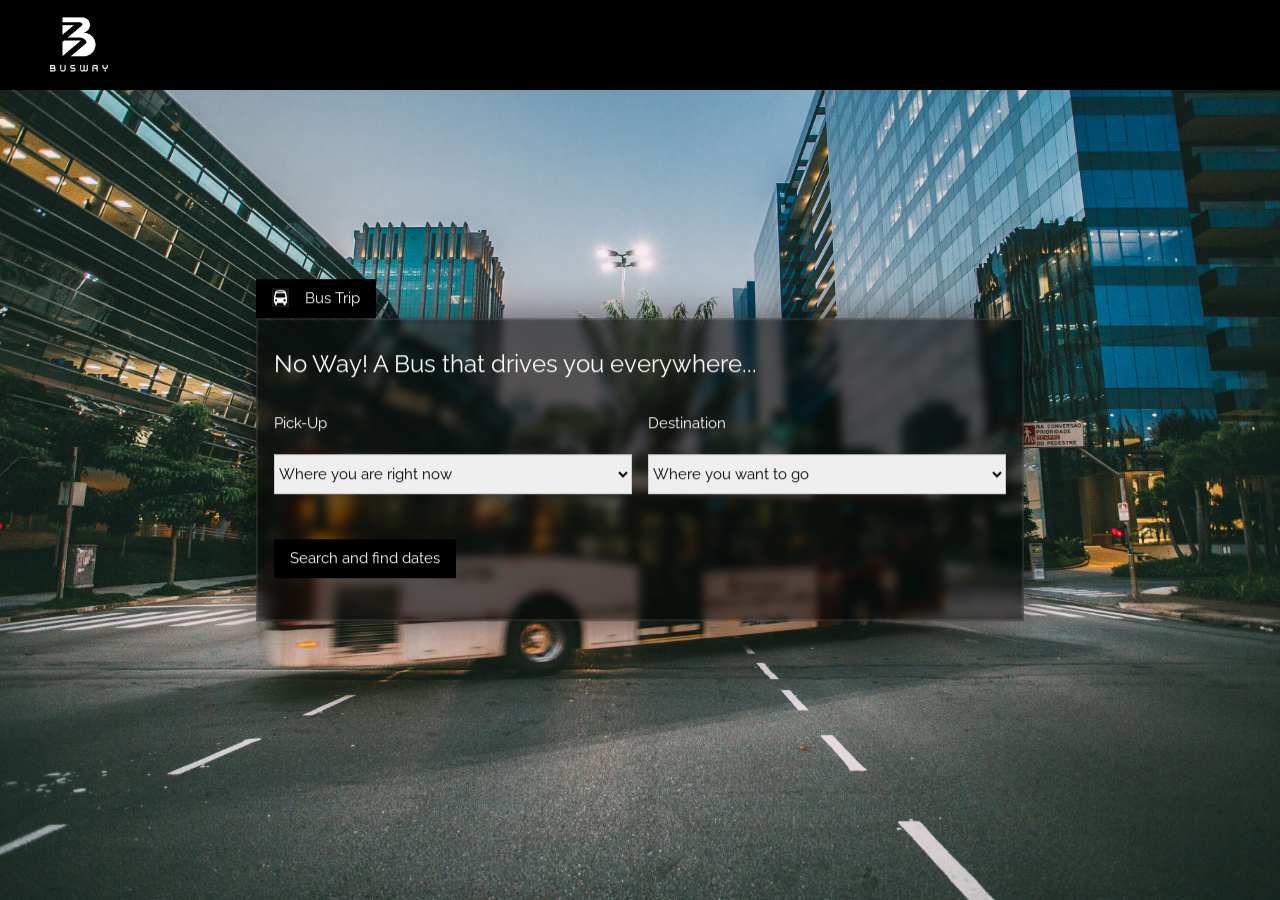
<file: HW1/frontend/html/index.html>
<!DOCTYPE html>
<html>

<head>
  <title>BusWay</title>
  <link rel="icon" href="../images/icon2.png" type="image/png">
  <meta charset="UTF-8" />
  <meta name="viewport" content="width=device-width, initial-scale=1" />
  <link rel="stylesheet" href="https://www.w3schools.com/w3css/4/w3.css" />
  <link rel="stylesheet" href="https://fonts.googleapis.com/css?family=Raleway" />
  <link rel="stylesheet" href="https://cdnjs.cloudflare.com/ajax/libs/font-awesome/4.7.0/css/font-awesome.min.css" />
  <link rel="stylesheet" href="../css/global.css" /> 
</head>

<body class="w3-light-grey">
  <!-- Navigation Bar -->
  <div class="w3-bar w3-black w3-xlarge" style="height: 90px; z-index: 9999; position: relative;">
    <a href="index.html" class="w3-bar-item" style="margin-left: 2vw;">
        <img src="../images/logo2.png" style="width: 73px"/>
    </a>
  </div>

  <!-- Header -->
  <header class="w3-display-container w3-content" style="margin-top: -90px; min-width: 100vw; overflow: hidden;">
    <img class="w3-image" src="../images/bus.jpg" alt="Bus" style="width: 100%; height: 100vh; object-fit: cover;">
    <div class="w3-display-middle" style="width: 60%;">
      <div class="w3-bar" style="z-index: 9990; position: relative;">
        <button class="w3-bar-item w3-black blurred">
          <i class="fa fa-bus w3-margin-right blurred" ></i>Bus Trip
        </button>
      </div>

      <!-- Tabs -->
      <div id="Flight" class="w3-container w3-text-white blurred w3-padding-16">
        <h3> No Way! A Bus that drives you everywhere...</h3>
        <div class="w3-row-padding" style="margin: 0 -16px">
            <div class="w3-half" style="margin-top: 20px;">
                <label>Pick-Up</label>
                <select id="pickup" class="w3-select w3-border" style="margin: 20px 0;">
                    <option value="" disabled selected>Where you are right now</option>
                </select>
            </div>
            <div class="w3-half" style="margin-top: 20px;">
                <label>Destination</label>
                <select id="destination" class="w3-select w3-border" style="margin: 20px 0;">
                    <option value="" disabled selected>Where you want to go</option>
                </select>
            </div>
        </div>
        <p>
            <span id="alertMessage" style="color: white; display: none;"> Please select both Pick-Up and Destination</span>
            <button onclick="redirectToTrips()" class="w3-button w3-black w3-hover-black" style="margin: 10px 0;">
                Search and find dates
            </button>
        </p>
    </div>
    

    </div>
  </header>
  
  <script src="../js/index.js"> </script>
</body>

</html>
</file>
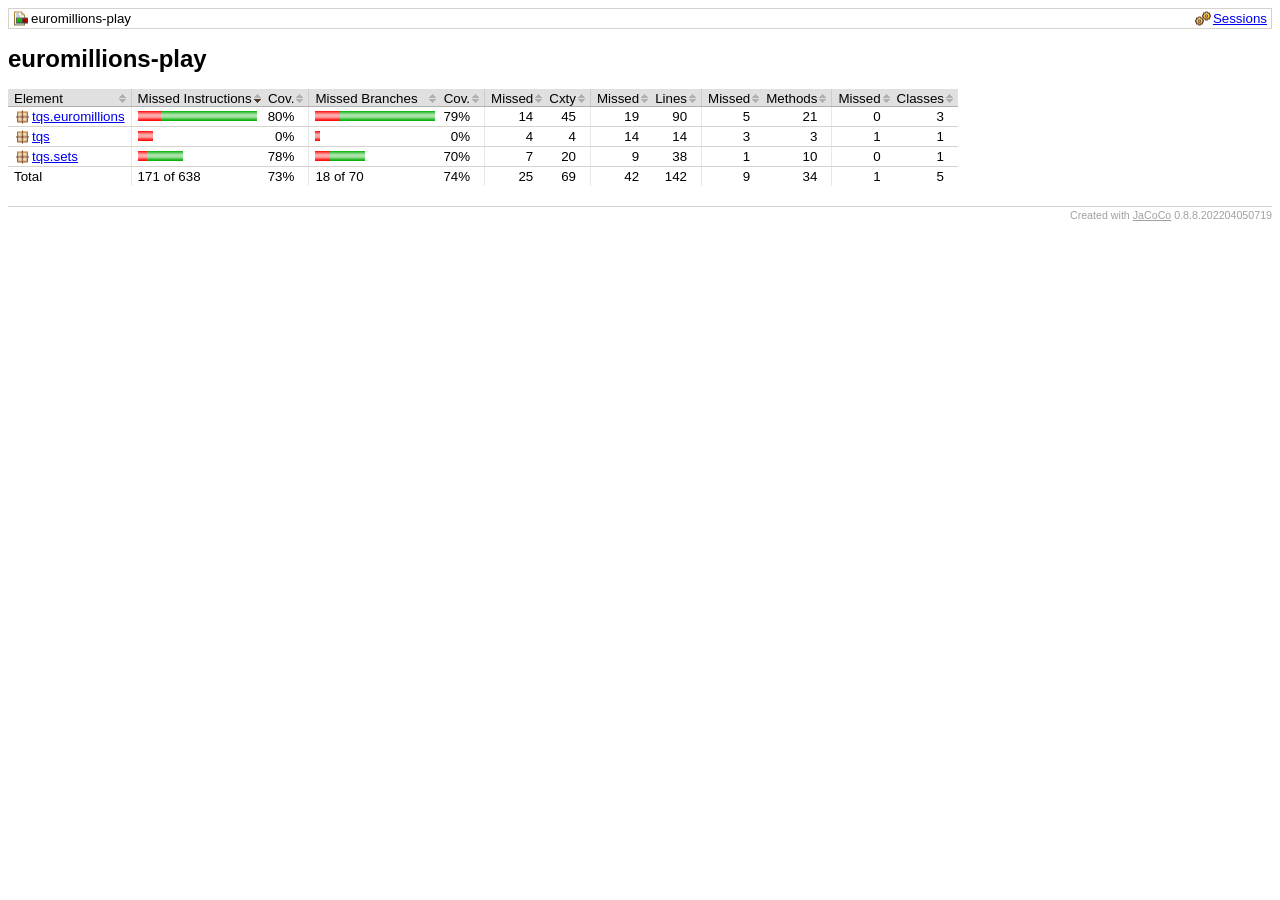
<file: lab1/lab1_2/target/site/jacoco/index.html>
<?xml version="1.0" encoding="UTF-8"?><!DOCTYPE html PUBLIC "-//W3C//DTD XHTML 1.0 Strict//EN" "http://www.w3.org/TR/xhtml1/DTD/xhtml1-strict.dtd"><html xmlns="http://www.w3.org/1999/xhtml" lang="en"><head><meta http-equiv="Content-Type" content="text/html;charset=UTF-8"/><link rel="stylesheet" href="jacoco-resources/report.css" type="text/css"/><link rel="shortcut icon" href="jacoco-resources/report.gif" type="image/gif"/><title>euromillions-play</title><script type="text/javascript" src="jacoco-resources/sort.js"></script></head><body onload="initialSort(['breadcrumb', 'coveragetable'])"><div class="breadcrumb" id="breadcrumb"><span class="info"><a href="jacoco-sessions.html" class="el_session">Sessions</a></span><span class="el_report">euromillions-play</span></div><h1>euromillions-play</h1><table class="coverage" cellspacing="0" id="coveragetable"><thead><tr><td class="sortable" id="a" onclick="toggleSort(this)">Element</td><td class="down sortable bar" id="b" onclick="toggleSort(this)">Missed Instructions</td><td class="sortable ctr2" id="c" onclick="toggleSort(this)">Cov.</td><td class="sortable bar" id="d" onclick="toggleSort(this)">Missed Branches</td><td class="sortable ctr2" id="e" onclick="toggleSort(this)">Cov.</td><td class="sortable ctr1" id="f" onclick="toggleSort(this)">Missed</td><td class="sortable ctr2" id="g" onclick="toggleSort(this)">Cxty</td><td class="sortable ctr1" id="h" onclick="toggleSort(this)">Missed</td><td class="sortable ctr2" id="i" onclick="toggleSort(this)">Lines</td><td class="sortable ctr1" id="j" onclick="toggleSort(this)">Missed</td><td class="sortable ctr2" id="k" onclick="toggleSort(this)">Methods</td><td class="sortable ctr1" id="l" onclick="toggleSort(this)">Missed</td><td class="sortable ctr2" id="m" onclick="toggleSort(this)">Classes</td></tr></thead><tfoot><tr><td>Total</td><td class="bar">171 of 638</td><td class="ctr2">73%</td><td class="bar">18 of 70</td><td class="ctr2">74%</td><td class="ctr1">25</td><td class="ctr2">69</td><td class="ctr1">42</td><td class="ctr2">142</td><td class="ctr1">9</td><td class="ctr2">34</td><td class="ctr1">1</td><td class="ctr2">5</td></tr></tfoot><tbody><tr><td id="a1"><a href="tqs.euromillions/index.html" class="el_package">tqs.euromillions</a></td><td class="bar" id="b0"><img src="jacoco-resources/redbar.gif" width="23" height="10" title="82" alt="82"/><img src="jacoco-resources/greenbar.gif" width="96" height="10" title="340" alt="340"/></td><td class="ctr2" id="c0">80%</td><td class="bar" id="d0"><img src="jacoco-resources/redbar.gif" width="25" height="10" title="10" alt="10"/><img src="jacoco-resources/greenbar.gif" width="95" height="10" title="38" alt="38"/></td><td class="ctr2" id="e0">79%</td><td class="ctr1" id="f0">14</td><td class="ctr2" id="g0">45</td><td class="ctr1" id="h0">19</td><td class="ctr2" id="i0">90</td><td class="ctr1" id="j0">5</td><td class="ctr2" id="k0">21</td><td class="ctr1" id="l1">0</td><td class="ctr2" id="m0">3</td></tr><tr><td id="a0"><a href="tqs/index.html" class="el_package">tqs</a></td><td class="bar" id="b1"><img src="jacoco-resources/redbar.gif" width="15" height="10" title="55" alt="55"/></td><td class="ctr2" id="c2">0%</td><td class="bar" id="d2"><img src="jacoco-resources/redbar.gif" width="5" height="10" title="2" alt="2"/></td><td class="ctr2" id="e2">0%</td><td class="ctr1" id="f2">4</td><td class="ctr2" id="g2">4</td><td class="ctr1" id="h1">14</td><td class="ctr2" id="i2">14</td><td class="ctr1" id="j1">3</td><td class="ctr2" id="k2">3</td><td class="ctr1" id="l0">1</td><td class="ctr2" id="m1">1</td></tr><tr><td id="a2"><a href="tqs.sets/index.html" class="el_package">tqs.sets</a></td><td class="bar" id="b2"><img src="jacoco-resources/redbar.gif" width="9" height="10" title="34" alt="34"/><img src="jacoco-resources/greenbar.gif" width="36" height="10" title="127" alt="127"/></td><td class="ctr2" id="c1">78%</td><td class="bar" id="d1"><img src="jacoco-resources/redbar.gif" width="15" height="10" title="6" alt="6"/><img src="jacoco-resources/greenbar.gif" width="35" height="10" title="14" alt="14"/></td><td class="ctr2" id="e1">70%</td><td class="ctr1" id="f1">7</td><td class="ctr2" id="g1">20</td><td class="ctr1" id="h2">9</td><td class="ctr2" id="i1">38</td><td class="ctr1" id="j2">1</td><td class="ctr2" id="k1">10</td><td class="ctr1" id="l2">0</td><td class="ctr2" id="m2">1</td></tr></tbody></table><div class="footer"><span class="right">Created with <a href="http://www.jacoco.org/jacoco">JaCoCo</a> 0.8.8.202204050719</span></div></body></html>
</file>
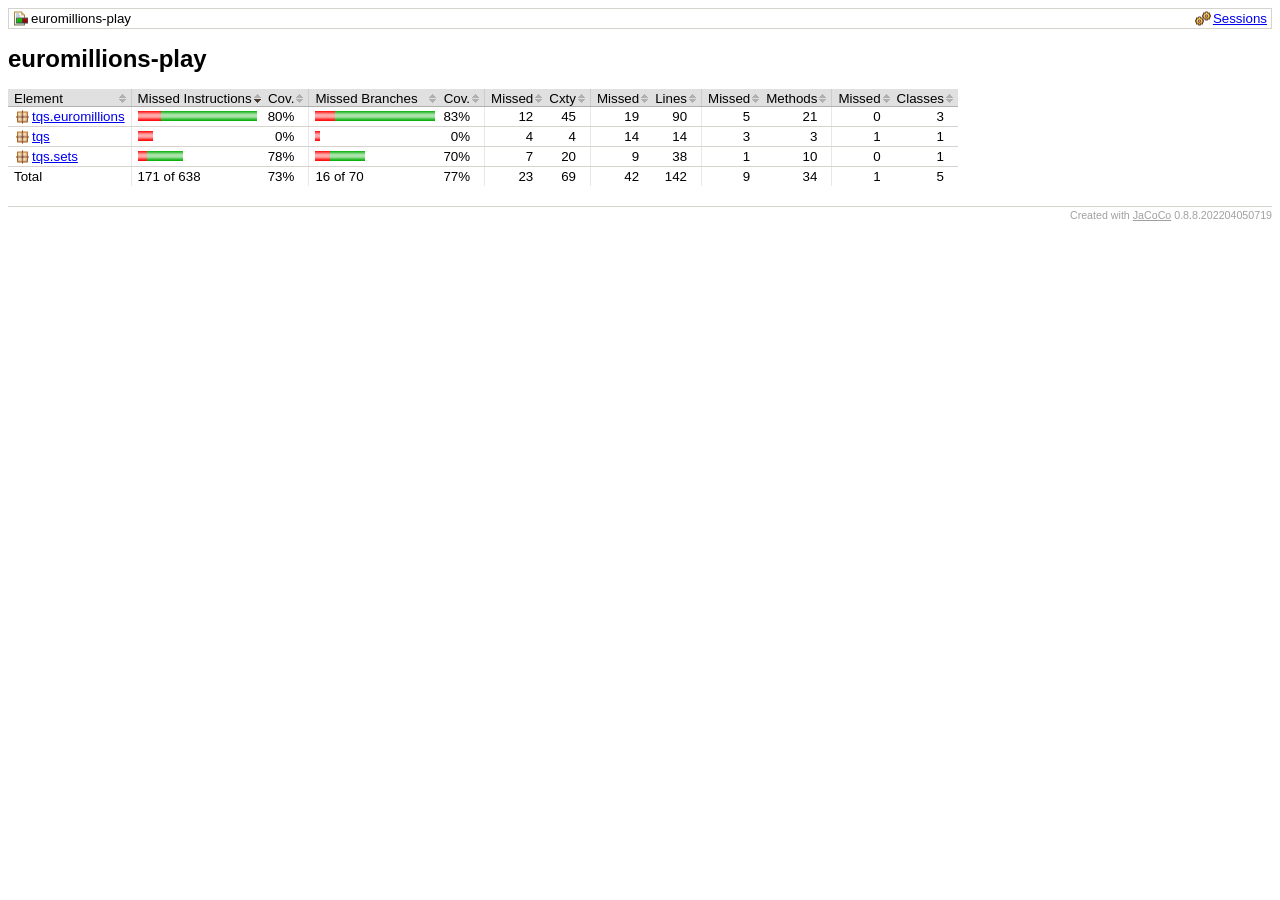
<file: lab6/lab1_2/target/site/jacoco/index.html>
<?xml version="1.0" encoding="UTF-8"?><!DOCTYPE html PUBLIC "-//W3C//DTD XHTML 1.0 Strict//EN" "http://www.w3.org/TR/xhtml1/DTD/xhtml1-strict.dtd"><html xmlns="http://www.w3.org/1999/xhtml" lang="en"><head><meta http-equiv="Content-Type" content="text/html;charset=UTF-8"/><link rel="stylesheet" href="jacoco-resources/report.css" type="text/css"/><link rel="shortcut icon" href="jacoco-resources/report.gif" type="image/gif"/><title>euromillions-play</title><script type="text/javascript" src="jacoco-resources/sort.js"></script></head><body onload="initialSort(['breadcrumb', 'coveragetable'])"><div class="breadcrumb" id="breadcrumb"><span class="info"><a href="jacoco-sessions.html" class="el_session">Sessions</a></span><span class="el_report">euromillions-play</span></div><h1>euromillions-play</h1><table class="coverage" cellspacing="0" id="coveragetable"><thead><tr><td class="sortable" id="a" onclick="toggleSort(this)">Element</td><td class="down sortable bar" id="b" onclick="toggleSort(this)">Missed Instructions</td><td class="sortable ctr2" id="c" onclick="toggleSort(this)">Cov.</td><td class="sortable bar" id="d" onclick="toggleSort(this)">Missed Branches</td><td class="sortable ctr2" id="e" onclick="toggleSort(this)">Cov.</td><td class="sortable ctr1" id="f" onclick="toggleSort(this)">Missed</td><td class="sortable ctr2" id="g" onclick="toggleSort(this)">Cxty</td><td class="sortable ctr1" id="h" onclick="toggleSort(this)">Missed</td><td class="sortable ctr2" id="i" onclick="toggleSort(this)">Lines</td><td class="sortable ctr1" id="j" onclick="toggleSort(this)">Missed</td><td class="sortable ctr2" id="k" onclick="toggleSort(this)">Methods</td><td class="sortable ctr1" id="l" onclick="toggleSort(this)">Missed</td><td class="sortable ctr2" id="m" onclick="toggleSort(this)">Classes</td></tr></thead><tfoot><tr><td>Total</td><td class="bar">171 of 638</td><td class="ctr2">73%</td><td class="bar">16 of 70</td><td class="ctr2">77%</td><td class="ctr1">23</td><td class="ctr2">69</td><td class="ctr1">42</td><td class="ctr2">142</td><td class="ctr1">9</td><td class="ctr2">34</td><td class="ctr1">1</td><td class="ctr2">5</td></tr></tfoot><tbody><tr><td id="a1"><a href="tqs.euromillions/index.html" class="el_package">tqs.euromillions</a></td><td class="bar" id="b0"><img src="jacoco-resources/redbar.gif" width="23" height="10" title="82" alt="82"/><img src="jacoco-resources/greenbar.gif" width="96" height="10" title="340" alt="340"/></td><td class="ctr2" id="c0">80%</td><td class="bar" id="d0"><img src="jacoco-resources/redbar.gif" width="20" height="10" title="8" alt="8"/><img src="jacoco-resources/greenbar.gif" width="100" height="10" title="40" alt="40"/></td><td class="ctr2" id="e0">83%</td><td class="ctr1" id="f0">12</td><td class="ctr2" id="g0">45</td><td class="ctr1" id="h0">19</td><td class="ctr2" id="i0">90</td><td class="ctr1" id="j0">5</td><td class="ctr2" id="k0">21</td><td class="ctr1" id="l1">0</td><td class="ctr2" id="m0">3</td></tr><tr><td id="a0"><a href="tqs/index.html" class="el_package">tqs</a></td><td class="bar" id="b1"><img src="jacoco-resources/redbar.gif" width="15" height="10" title="55" alt="55"/></td><td class="ctr2" id="c2">0%</td><td class="bar" id="d2"><img src="jacoco-resources/redbar.gif" width="5" height="10" title="2" alt="2"/></td><td class="ctr2" id="e2">0%</td><td class="ctr1" id="f2">4</td><td class="ctr2" id="g2">4</td><td class="ctr1" id="h1">14</td><td class="ctr2" id="i2">14</td><td class="ctr1" id="j1">3</td><td class="ctr2" id="k2">3</td><td class="ctr1" id="l0">1</td><td class="ctr2" id="m1">1</td></tr><tr><td id="a2"><a href="tqs.sets/index.html" class="el_package">tqs.sets</a></td><td class="bar" id="b2"><img src="jacoco-resources/redbar.gif" width="9" height="10" title="34" alt="34"/><img src="jacoco-resources/greenbar.gif" width="36" height="10" title="127" alt="127"/></td><td class="ctr2" id="c1">78%</td><td class="bar" id="d1"><img src="jacoco-resources/redbar.gif" width="15" height="10" title="6" alt="6"/><img src="jacoco-resources/greenbar.gif" width="35" height="10" title="14" alt="14"/></td><td class="ctr2" id="e1">70%</td><td class="ctr1" id="f1">7</td><td class="ctr2" id="g1">20</td><td class="ctr1" id="h2">9</td><td class="ctr2" id="i1">38</td><td class="ctr1" id="j2">1</td><td class="ctr2" id="k1">10</td><td class="ctr1" id="l2">0</td><td class="ctr2" id="m2">1</td></tr></tbody></table><div class="footer"><span class="right">Created with <a href="http://www.jacoco.org/jacoco">JaCoCo</a> 0.8.8.202204050719</span></div></body></html>
</file>
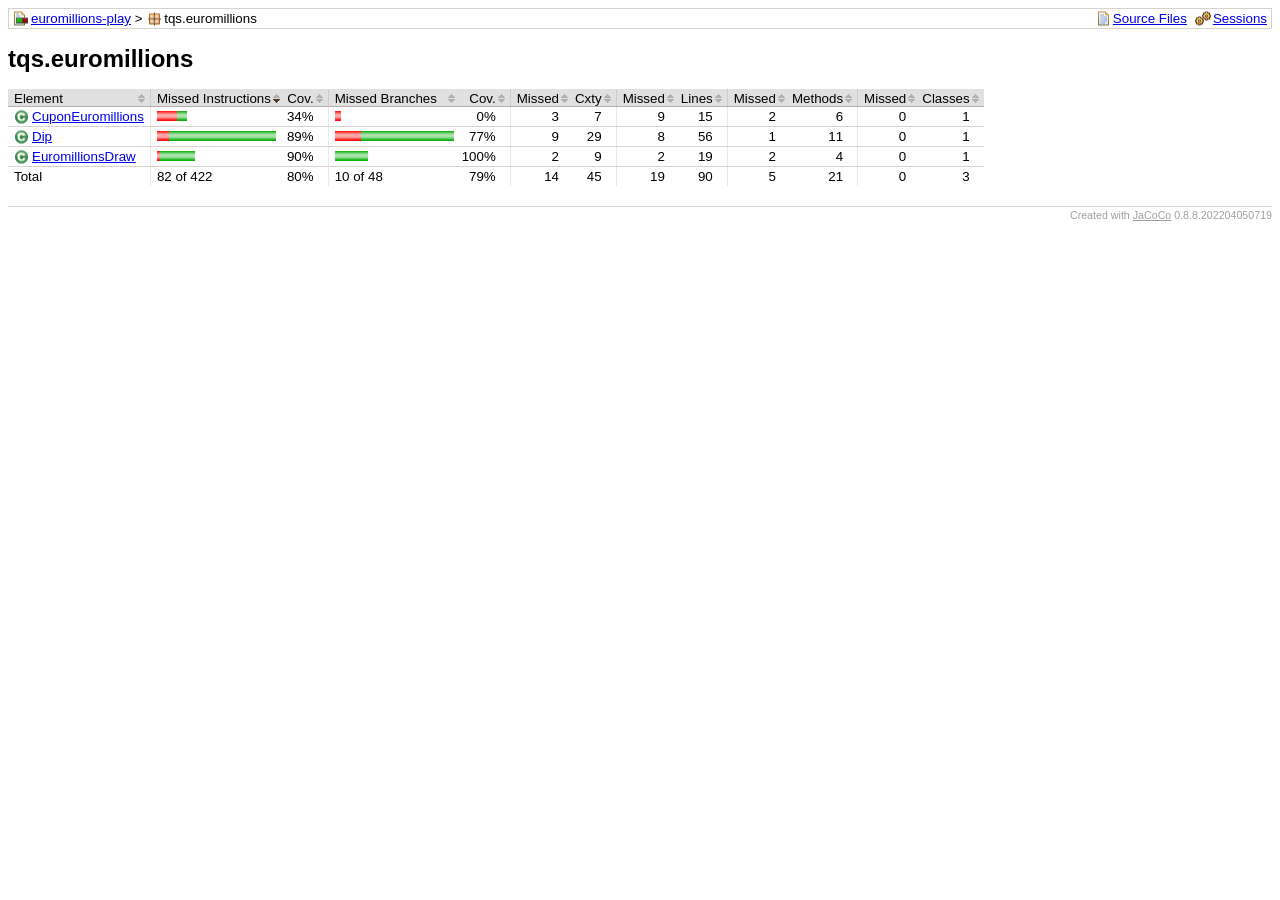
<file: lab1/lab1_2/target/site/jacoco/tqs.euromillions/index.html>
<?xml version="1.0" encoding="UTF-8"?><!DOCTYPE html PUBLIC "-//W3C//DTD XHTML 1.0 Strict//EN" "http://www.w3.org/TR/xhtml1/DTD/xhtml1-strict.dtd"><html xmlns="http://www.w3.org/1999/xhtml" lang="en"><head><meta http-equiv="Content-Type" content="text/html;charset=UTF-8"/><link rel="stylesheet" href="../jacoco-resources/report.css" type="text/css"/><link rel="shortcut icon" href="../jacoco-resources/report.gif" type="image/gif"/><title>tqs.euromillions</title><script type="text/javascript" src="../jacoco-resources/sort.js"></script></head><body onload="initialSort(['breadcrumb', 'coveragetable'])"><div class="breadcrumb" id="breadcrumb"><span class="info"><a href="index.source.html" class="el_source">Source Files</a><a href="../jacoco-sessions.html" class="el_session">Sessions</a></span><a href="../index.html" class="el_report">euromillions-play</a> &gt; <span class="el_package">tqs.euromillions</span></div><h1>tqs.euromillions</h1><table class="coverage" cellspacing="0" id="coveragetable"><thead><tr><td class="sortable" id="a" onclick="toggleSort(this)">Element</td><td class="down sortable bar" id="b" onclick="toggleSort(this)">Missed Instructions</td><td class="sortable ctr2" id="c" onclick="toggleSort(this)">Cov.</td><td class="sortable bar" id="d" onclick="toggleSort(this)">Missed Branches</td><td class="sortable ctr2" id="e" onclick="toggleSort(this)">Cov.</td><td class="sortable ctr1" id="f" onclick="toggleSort(this)">Missed</td><td class="sortable ctr2" id="g" onclick="toggleSort(this)">Cxty</td><td class="sortable ctr1" id="h" onclick="toggleSort(this)">Missed</td><td class="sortable ctr2" id="i" onclick="toggleSort(this)">Lines</td><td class="sortable ctr1" id="j" onclick="toggleSort(this)">Missed</td><td class="sortable ctr2" id="k" onclick="toggleSort(this)">Methods</td><td class="sortable ctr1" id="l" onclick="toggleSort(this)">Missed</td><td class="sortable ctr2" id="m" onclick="toggleSort(this)">Classes</td></tr></thead><tfoot><tr><td>Total</td><td class="bar">82 of 422</td><td class="ctr2">80%</td><td class="bar">10 of 48</td><td class="ctr2">79%</td><td class="ctr1">14</td><td class="ctr2">45</td><td class="ctr1">19</td><td class="ctr2">90</td><td class="ctr1">5</td><td class="ctr2">21</td><td class="ctr1">0</td><td class="ctr2">3</td></tr></tfoot><tbody><tr><td id="a0"><a href="CuponEuromillions.html" class="el_class">CuponEuromillions</a></td><td class="bar" id="b0"><img src="../jacoco-resources/redbar.gif" width="20" height="10" title="46" alt="46"/><img src="../jacoco-resources/greenbar.gif" width="10" height="10" title="24" alt="24"/></td><td class="ctr2" id="c2">34%</td><td class="bar" id="d1"><img src="../jacoco-resources/redbar.gif" width="6" height="10" title="2" alt="2"/></td><td class="ctr2" id="e2">0%</td><td class="ctr1" id="f1">3</td><td class="ctr2" id="g2">7</td><td class="ctr1" id="h0">9</td><td class="ctr2" id="i2">15</td><td class="ctr1" id="j0">2</td><td class="ctr2" id="k1">6</td><td class="ctr1" id="l0">0</td><td class="ctr2" id="m0">1</td></tr><tr><td id="a1"><a href="Dip.html" class="el_class">Dip</a></td><td class="bar" id="b1"><img src="../jacoco-resources/redbar.gif" width="12" height="10" title="28" alt="28"/><img src="../jacoco-resources/greenbar.gif" width="107" height="10" title="237" alt="237"/></td><td class="ctr2" id="c1">89%</td><td class="bar" id="d0"><img src="../jacoco-resources/redbar.gif" width="26" height="10" title="8" alt="8"/><img src="../jacoco-resources/greenbar.gif" width="93" height="10" title="28" alt="28"/></td><td class="ctr2" id="e1">77%</td><td class="ctr1" id="f0">9</td><td class="ctr2" id="g0">29</td><td class="ctr1" id="h1">8</td><td class="ctr2" id="i0">56</td><td class="ctr1" id="j2">1</td><td class="ctr2" id="k0">11</td><td class="ctr1" id="l1">0</td><td class="ctr2" id="m1">1</td></tr><tr><td id="a2"><a href="EuromillionsDraw.html" class="el_class">EuromillionsDraw</a></td><td class="bar" id="b2"><img src="../jacoco-resources/redbar.gif" width="3" height="10" title="8" alt="8"/><img src="../jacoco-resources/greenbar.gif" width="35" height="10" title="79" alt="79"/></td><td class="ctr2" id="c0">90%</td><td class="bar" id="d2"><img src="../jacoco-resources/greenbar.gif" width="33" height="10" title="10" alt="10"/></td><td class="ctr2" id="e0">100%</td><td class="ctr1" id="f2">2</td><td class="ctr2" id="g1">9</td><td class="ctr1" id="h2">2</td><td class="ctr2" id="i1">19</td><td class="ctr1" id="j1">2</td><td class="ctr2" id="k2">4</td><td class="ctr1" id="l2">0</td><td class="ctr2" id="m2">1</td></tr></tbody></table><div class="footer"><span class="right">Created with <a href="http://www.jacoco.org/jacoco">JaCoCo</a> 0.8.8.202204050719</span></div></body></html>
</file>
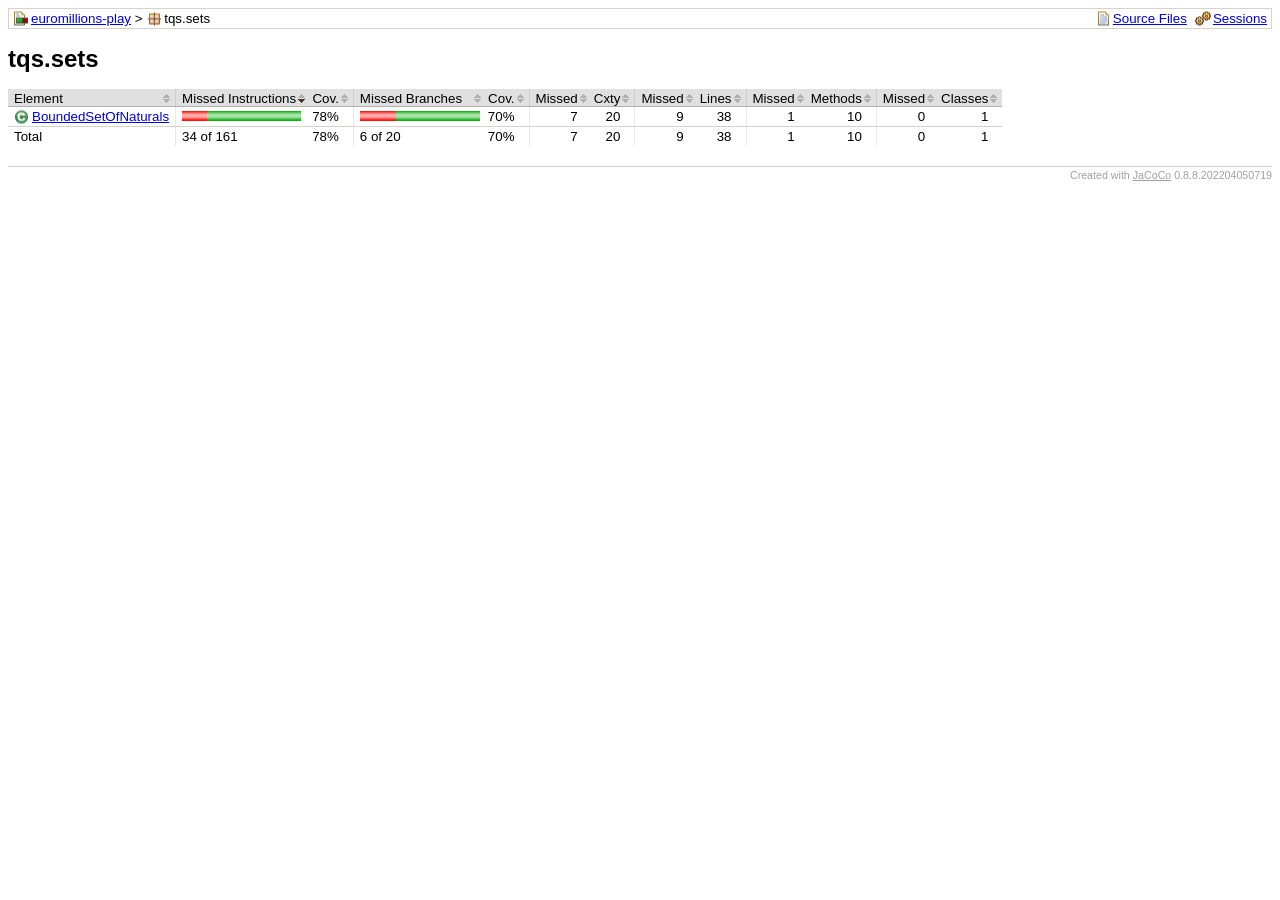
<file: lab1/lab1_2/target/site/jacoco/tqs.sets/index.html>
<?xml version="1.0" encoding="UTF-8"?><!DOCTYPE html PUBLIC "-//W3C//DTD XHTML 1.0 Strict//EN" "http://www.w3.org/TR/xhtml1/DTD/xhtml1-strict.dtd"><html xmlns="http://www.w3.org/1999/xhtml" lang="en"><head><meta http-equiv="Content-Type" content="text/html;charset=UTF-8"/><link rel="stylesheet" href="../jacoco-resources/report.css" type="text/css"/><link rel="shortcut icon" href="../jacoco-resources/report.gif" type="image/gif"/><title>tqs.sets</title><script type="text/javascript" src="../jacoco-resources/sort.js"></script></head><body onload="initialSort(['breadcrumb', 'coveragetable'])"><div class="breadcrumb" id="breadcrumb"><span class="info"><a href="index.source.html" class="el_source">Source Files</a><a href="../jacoco-sessions.html" class="el_session">Sessions</a></span><a href="../index.html" class="el_report">euromillions-play</a> &gt; <span class="el_package">tqs.sets</span></div><h1>tqs.sets</h1><table class="coverage" cellspacing="0" id="coveragetable"><thead><tr><td class="sortable" id="a" onclick="toggleSort(this)">Element</td><td class="down sortable bar" id="b" onclick="toggleSort(this)">Missed Instructions</td><td class="sortable ctr2" id="c" onclick="toggleSort(this)">Cov.</td><td class="sortable bar" id="d" onclick="toggleSort(this)">Missed Branches</td><td class="sortable ctr2" id="e" onclick="toggleSort(this)">Cov.</td><td class="sortable ctr1" id="f" onclick="toggleSort(this)">Missed</td><td class="sortable ctr2" id="g" onclick="toggleSort(this)">Cxty</td><td class="sortable ctr1" id="h" onclick="toggleSort(this)">Missed</td><td class="sortable ctr2" id="i" onclick="toggleSort(this)">Lines</td><td class="sortable ctr1" id="j" onclick="toggleSort(this)">Missed</td><td class="sortable ctr2" id="k" onclick="toggleSort(this)">Methods</td><td class="sortable ctr1" id="l" onclick="toggleSort(this)">Missed</td><td class="sortable ctr2" id="m" onclick="toggleSort(this)">Classes</td></tr></thead><tfoot><tr><td>Total</td><td class="bar">34 of 161</td><td class="ctr2">78%</td><td class="bar">6 of 20</td><td class="ctr2">70%</td><td class="ctr1">7</td><td class="ctr2">20</td><td class="ctr1">9</td><td class="ctr2">38</td><td class="ctr1">1</td><td class="ctr2">10</td><td class="ctr1">0</td><td class="ctr2">1</td></tr></tfoot><tbody><tr><td id="a0"><a href="BoundedSetOfNaturals.html" class="el_class">BoundedSetOfNaturals</a></td><td class="bar" id="b0"><img src="../jacoco-resources/redbar.gif" width="25" height="10" title="34" alt="34"/><img src="../jacoco-resources/greenbar.gif" width="94" height="10" title="127" alt="127"/></td><td class="ctr2" id="c0">78%</td><td class="bar" id="d0"><img src="../jacoco-resources/redbar.gif" width="36" height="10" title="6" alt="6"/><img src="../jacoco-resources/greenbar.gif" width="84" height="10" title="14" alt="14"/></td><td class="ctr2" id="e0">70%</td><td class="ctr1" id="f0">7</td><td class="ctr2" id="g0">20</td><td class="ctr1" id="h0">9</td><td class="ctr2" id="i0">38</td><td class="ctr1" id="j0">1</td><td class="ctr2" id="k0">10</td><td class="ctr1" id="l0">0</td><td class="ctr2" id="m0">1</td></tr></tbody></table><div class="footer"><span class="right">Created with <a href="http://www.jacoco.org/jacoco">JaCoCo</a> 0.8.8.202204050719</span></div></body></html>
</file>
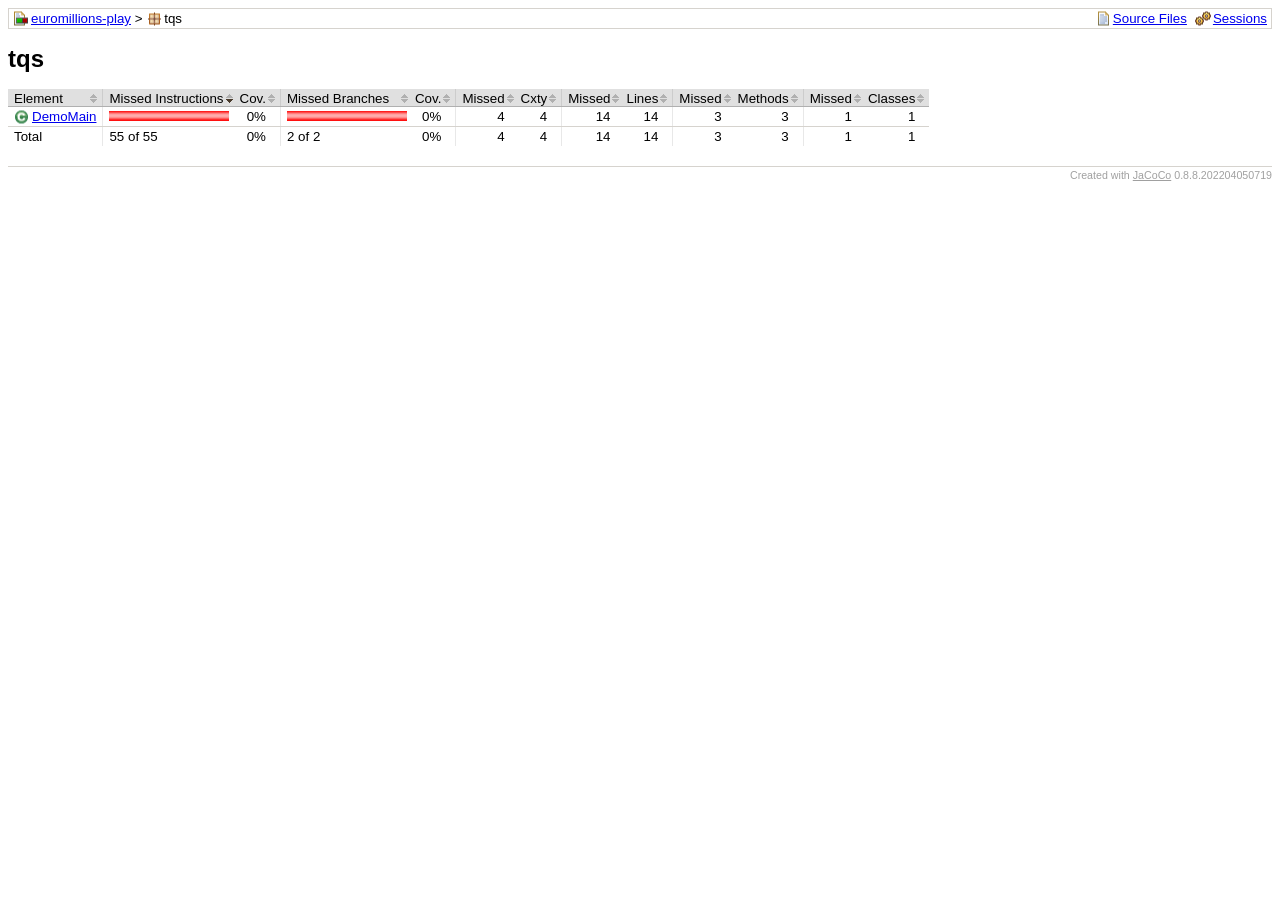
<file: lab1/lab1_2/target/site/jacoco/tqs/index.html>
<?xml version="1.0" encoding="UTF-8"?><!DOCTYPE html PUBLIC "-//W3C//DTD XHTML 1.0 Strict//EN" "http://www.w3.org/TR/xhtml1/DTD/xhtml1-strict.dtd"><html xmlns="http://www.w3.org/1999/xhtml" lang="en"><head><meta http-equiv="Content-Type" content="text/html;charset=UTF-8"/><link rel="stylesheet" href="../jacoco-resources/report.css" type="text/css"/><link rel="shortcut icon" href="../jacoco-resources/report.gif" type="image/gif"/><title>tqs</title><script type="text/javascript" src="../jacoco-resources/sort.js"></script></head><body onload="initialSort(['breadcrumb', 'coveragetable'])"><div class="breadcrumb" id="breadcrumb"><span class="info"><a href="index.source.html" class="el_source">Source Files</a><a href="../jacoco-sessions.html" class="el_session">Sessions</a></span><a href="../index.html" class="el_report">euromillions-play</a> &gt; <span class="el_package">tqs</span></div><h1>tqs</h1><table class="coverage" cellspacing="0" id="coveragetable"><thead><tr><td class="sortable" id="a" onclick="toggleSort(this)">Element</td><td class="down sortable bar" id="b" onclick="toggleSort(this)">Missed Instructions</td><td class="sortable ctr2" id="c" onclick="toggleSort(this)">Cov.</td><td class="sortable bar" id="d" onclick="toggleSort(this)">Missed Branches</td><td class="sortable ctr2" id="e" onclick="toggleSort(this)">Cov.</td><td class="sortable ctr1" id="f" onclick="toggleSort(this)">Missed</td><td class="sortable ctr2" id="g" onclick="toggleSort(this)">Cxty</td><td class="sortable ctr1" id="h" onclick="toggleSort(this)">Missed</td><td class="sortable ctr2" id="i" onclick="toggleSort(this)">Lines</td><td class="sortable ctr1" id="j" onclick="toggleSort(this)">Missed</td><td class="sortable ctr2" id="k" onclick="toggleSort(this)">Methods</td><td class="sortable ctr1" id="l" onclick="toggleSort(this)">Missed</td><td class="sortable ctr2" id="m" onclick="toggleSort(this)">Classes</td></tr></thead><tfoot><tr><td>Total</td><td class="bar">55 of 55</td><td class="ctr2">0%</td><td class="bar">2 of 2</td><td class="ctr2">0%</td><td class="ctr1">4</td><td class="ctr2">4</td><td class="ctr1">14</td><td class="ctr2">14</td><td class="ctr1">3</td><td class="ctr2">3</td><td class="ctr1">1</td><td class="ctr2">1</td></tr></tfoot><tbody><tr><td id="a0"><a href="DemoMain.html" class="el_class">DemoMain</a></td><td class="bar" id="b0"><img src="../jacoco-resources/redbar.gif" width="120" height="10" title="55" alt="55"/></td><td class="ctr2" id="c0">0%</td><td class="bar" id="d0"><img src="../jacoco-resources/redbar.gif" width="120" height="10" title="2" alt="2"/></td><td class="ctr2" id="e0">0%</td><td class="ctr1" id="f0">4</td><td class="ctr2" id="g0">4</td><td class="ctr1" id="h0">14</td><td class="ctr2" id="i0">14</td><td class="ctr1" id="j0">3</td><td class="ctr2" id="k0">3</td><td class="ctr1" id="l0">1</td><td class="ctr2" id="m0">1</td></tr></tbody></table><div class="footer"><span class="right">Created with <a href="http://www.jacoco.org/jacoco">JaCoCo</a> 0.8.8.202204050719</span></div></body></html>
</file>
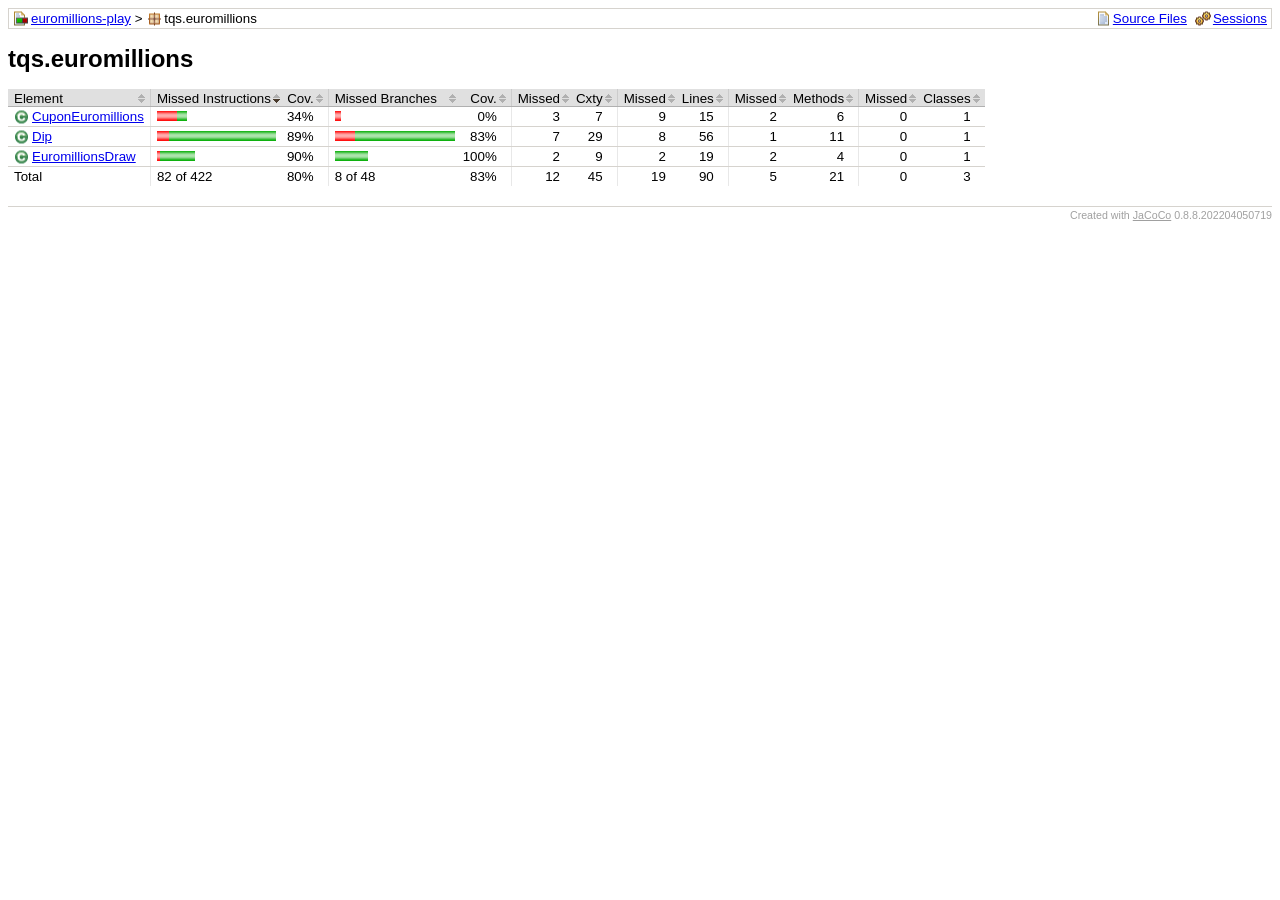
<file: lab6/lab1_2/target/site/jacoco/tqs.euromillions/index.html>
<?xml version="1.0" encoding="UTF-8"?><!DOCTYPE html PUBLIC "-//W3C//DTD XHTML 1.0 Strict//EN" "http://www.w3.org/TR/xhtml1/DTD/xhtml1-strict.dtd"><html xmlns="http://www.w3.org/1999/xhtml" lang="en"><head><meta http-equiv="Content-Type" content="text/html;charset=UTF-8"/><link rel="stylesheet" href="../jacoco-resources/report.css" type="text/css"/><link rel="shortcut icon" href="../jacoco-resources/report.gif" type="image/gif"/><title>tqs.euromillions</title><script type="text/javascript" src="../jacoco-resources/sort.js"></script></head><body onload="initialSort(['breadcrumb', 'coveragetable'])"><div class="breadcrumb" id="breadcrumb"><span class="info"><a href="index.source.html" class="el_source">Source Files</a><a href="../jacoco-sessions.html" class="el_session">Sessions</a></span><a href="../index.html" class="el_report">euromillions-play</a> &gt; <span class="el_package">tqs.euromillions</span></div><h1>tqs.euromillions</h1><table class="coverage" cellspacing="0" id="coveragetable"><thead><tr><td class="sortable" id="a" onclick="toggleSort(this)">Element</td><td class="down sortable bar" id="b" onclick="toggleSort(this)">Missed Instructions</td><td class="sortable ctr2" id="c" onclick="toggleSort(this)">Cov.</td><td class="sortable bar" id="d" onclick="toggleSort(this)">Missed Branches</td><td class="sortable ctr2" id="e" onclick="toggleSort(this)">Cov.</td><td class="sortable ctr1" id="f" onclick="toggleSort(this)">Missed</td><td class="sortable ctr2" id="g" onclick="toggleSort(this)">Cxty</td><td class="sortable ctr1" id="h" onclick="toggleSort(this)">Missed</td><td class="sortable ctr2" id="i" onclick="toggleSort(this)">Lines</td><td class="sortable ctr1" id="j" onclick="toggleSort(this)">Missed</td><td class="sortable ctr2" id="k" onclick="toggleSort(this)">Methods</td><td class="sortable ctr1" id="l" onclick="toggleSort(this)">Missed</td><td class="sortable ctr2" id="m" onclick="toggleSort(this)">Classes</td></tr></thead><tfoot><tr><td>Total</td><td class="bar">82 of 422</td><td class="ctr2">80%</td><td class="bar">8 of 48</td><td class="ctr2">83%</td><td class="ctr1">12</td><td class="ctr2">45</td><td class="ctr1">19</td><td class="ctr2">90</td><td class="ctr1">5</td><td class="ctr2">21</td><td class="ctr1">0</td><td class="ctr2">3</td></tr></tfoot><tbody><tr><td id="a0"><a href="CuponEuromillions.html" class="el_class">CuponEuromillions</a></td><td class="bar" id="b0"><img src="../jacoco-resources/redbar.gif" width="20" height="10" title="46" alt="46"/><img src="../jacoco-resources/greenbar.gif" width="10" height="10" title="24" alt="24"/></td><td class="ctr2" id="c2">34%</td><td class="bar" id="d1"><img src="../jacoco-resources/redbar.gif" width="6" height="10" title="2" alt="2"/></td><td class="ctr2" id="e2">0%</td><td class="ctr1" id="f1">3</td><td class="ctr2" id="g2">7</td><td class="ctr1" id="h0">9</td><td class="ctr2" id="i2">15</td><td class="ctr1" id="j0">2</td><td class="ctr2" id="k1">6</td><td class="ctr1" id="l0">0</td><td class="ctr2" id="m0">1</td></tr><tr><td id="a1"><a href="Dip.html" class="el_class">Dip</a></td><td class="bar" id="b1"><img src="../jacoco-resources/redbar.gif" width="12" height="10" title="28" alt="28"/><img src="../jacoco-resources/greenbar.gif" width="107" height="10" title="237" alt="237"/></td><td class="ctr2" id="c1">89%</td><td class="bar" id="d0"><img src="../jacoco-resources/redbar.gif" width="20" height="10" title="6" alt="6"/><img src="../jacoco-resources/greenbar.gif" width="100" height="10" title="30" alt="30"/></td><td class="ctr2" id="e1">83%</td><td class="ctr1" id="f0">7</td><td class="ctr2" id="g0">29</td><td class="ctr1" id="h1">8</td><td class="ctr2" id="i0">56</td><td class="ctr1" id="j2">1</td><td class="ctr2" id="k0">11</td><td class="ctr1" id="l1">0</td><td class="ctr2" id="m1">1</td></tr><tr><td id="a2"><a href="EuromillionsDraw.html" class="el_class">EuromillionsDraw</a></td><td class="bar" id="b2"><img src="../jacoco-resources/redbar.gif" width="3" height="10" title="8" alt="8"/><img src="../jacoco-resources/greenbar.gif" width="35" height="10" title="79" alt="79"/></td><td class="ctr2" id="c0">90%</td><td class="bar" id="d2"><img src="../jacoco-resources/greenbar.gif" width="33" height="10" title="10" alt="10"/></td><td class="ctr2" id="e0">100%</td><td class="ctr1" id="f2">2</td><td class="ctr2" id="g1">9</td><td class="ctr1" id="h2">2</td><td class="ctr2" id="i1">19</td><td class="ctr1" id="j1">2</td><td class="ctr2" id="k2">4</td><td class="ctr1" id="l2">0</td><td class="ctr2" id="m2">1</td></tr></tbody></table><div class="footer"><span class="right">Created with <a href="http://www.jacoco.org/jacoco">JaCoCo</a> 0.8.8.202204050719</span></div></body></html>
</file>
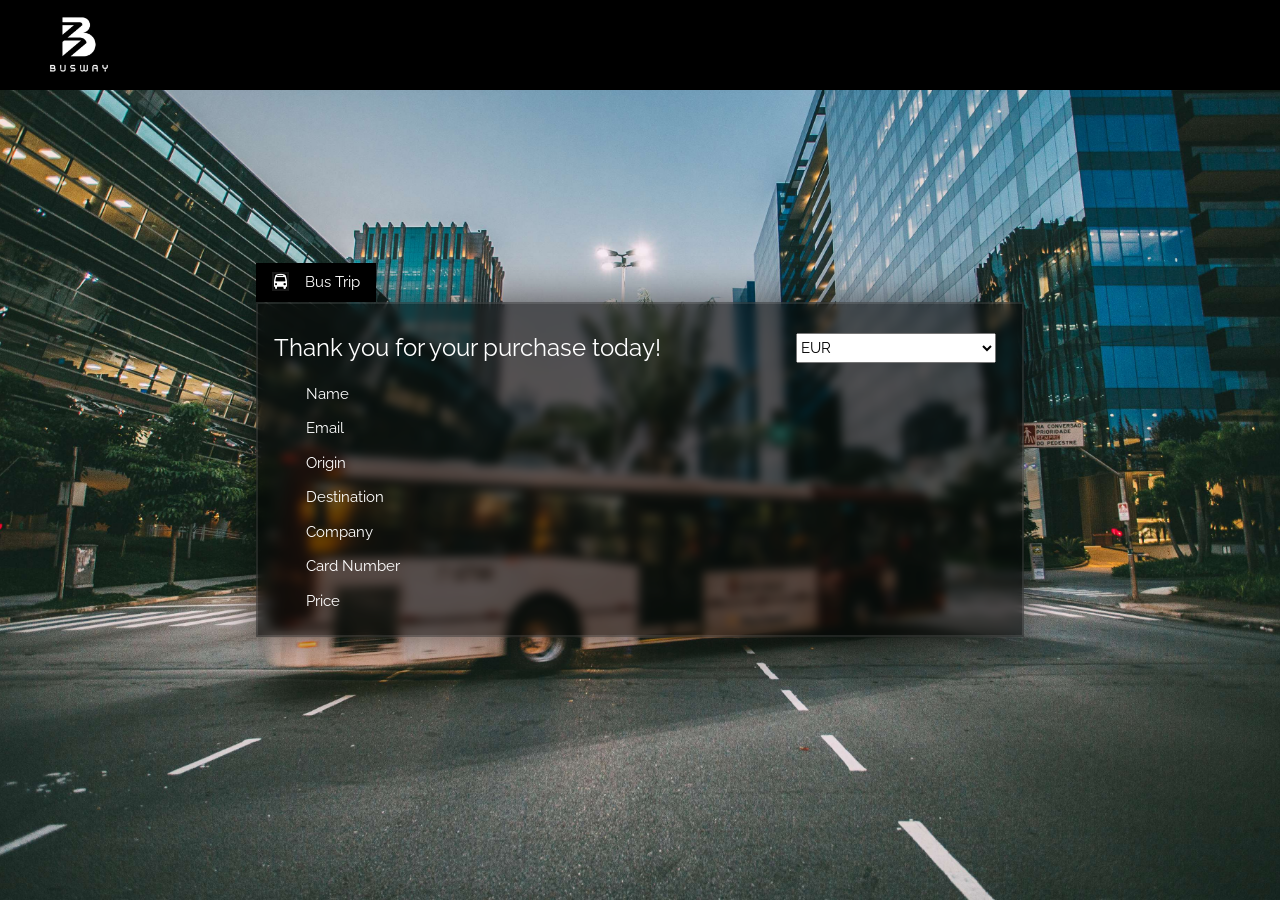
<file: HW1/frontend/html/confirmation.html>
<!DOCTYPE html>
<html>

<head>
  <title>BusWay</title>
  <link rel="icon" href="../images/icon2.png" type="image/png">
  <meta charset="UTF-8" />
  <meta name="viewport" content="width=device-width, initial-scale=1" />
  <link rel="stylesheet" href="https://www.w3schools.com/w3css/4/w3.css" />
  <link rel="stylesheet" href="https://fonts.googleapis.com/css?family=Raleway" />
  <link rel="stylesheet" href="https://cdnjs.cloudflare.com/ajax/libs/font-awesome/4.7.0/css/font-awesome.min.css" />
  <link rel="stylesheet" href="../css/global.css" />
  <style>

    .custom-table td {
      padding: 5px 30px; /* Adicionar espaço interno nas células */
    }
  </style>
</head>

<body class="w3-light-grey">
  <!-- Navigation Bar -->
  <div class="w3-bar w3-black w3-xlarge" style="height: 90px; z-index: 9999; position: relative;">
    <a href="index.html" class="w3-bar-item" style="margin-left: 2vw;">
      <img src="../images/logo2.png" style="width: 73px" />
    </a>
  </div>

  <!-- Header -->
  <header class="w3-display-container w3-content" style="margin-top: -90px; min-width: 100vw; overflow: hidden;">
    <img class="w3-image" src="../images/bus.jpg" alt="Bus" style="width: 100%; height: 100vh; object-fit: cover;">
    <div class="w3-display-middle" style="width: 60%;">
      <div class="w3-bar" style="z-index: 9990; position: relative;">
        <button class="w3-bar-item w3-black blurred">
          <i class="fa fa-bus w3-margin-right blurred"></i>Bus Trip
        </button>
      </div>

      <!-- Tabs -->
      <div id="Flight" class="w3-container w3-text-white blurred w3-padding-16">
        <div style="display: flex; align-items: center;">
          <h3>Thank you for your purchase today!</h3>
            <select id="currencyDropdown" style="width: 200px;height: 30px; margin-left: auto; margin-right: 10px;" onchange="changeCurrency()">
              <option value="EUR">EUR</option>
              <option value="USD">USD</option>
              <option value="GBP">GBP</option>
              <option value="CHF">CHF</option>
              <option value="BRL">BRL</option>
            </select>
        </div>
        <div class="container">
          <table class="custom-table">
            <tbody>
              <tr>
                <td>Name</td>
                <td id="name"></td>
              </tr>
              <tr>
                <td>Email</td>
                <td id="email"></td>
              </tr>
              <tr>
                <td>Origin</td>
                <td id="origin"></td>
              </tr>
              <tr>
                <td>Destination</td>
                <td id="destination"></td>
              </tr>
              <tr>
                <td>Company</td>
                <td id="company"></td>
              </tr>
              <tr>
                <td>Card Number</td>
                <td id="ccardnumber"></td>
              </tr>
              <tr>
                <td>Price</td>
                <td id="price"></td>
              </tr>
            </tbody>
          </table>
        </div>
      </div>
    </div>
  </header>

  <script src="../js/confirmation.js"></script>
  
</body>

</html>
</file>
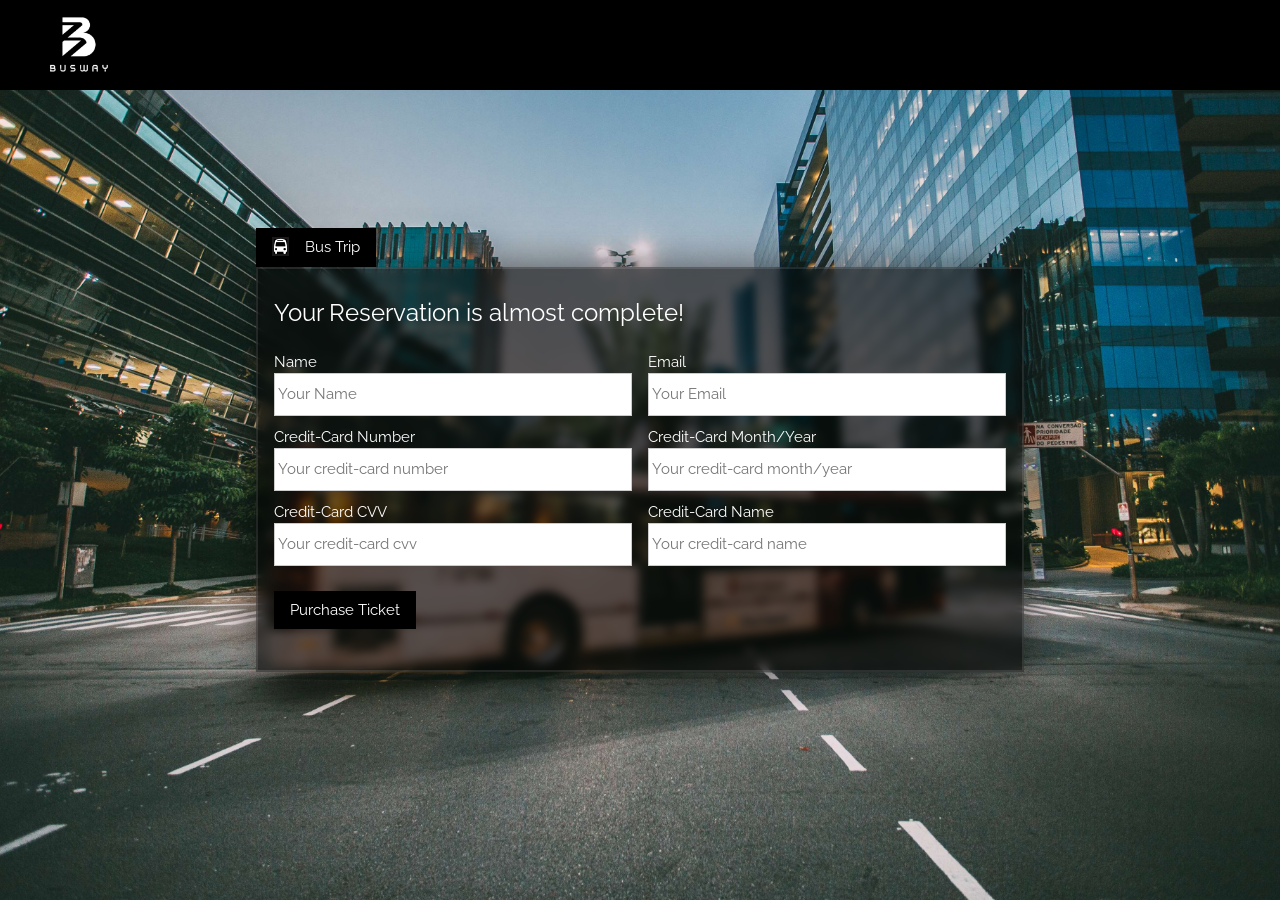
<file: HW1/frontend/html/purchase.html>
<!DOCTYPE html>
<html>

<head>
  <title>BusWay | Purchase</title>
  <link rel="icon" href="../images/icon2.png" type="image/png">
  <meta charset="UTF-8" />
  <meta name="viewport" content="width=device-width, initial-scale=1" />
  <link rel="stylesheet" href="https://www.w3schools.com/w3css/4/w3.css" />
  <link rel="stylesheet" href="https://fonts.googleapis.com/css?family=Raleway" />
  <link rel="stylesheet" href="https://cdnjs.cloudflare.com/ajax/libs/font-awesome/4.7.0/css/font-awesome.min.css" />
  <link rel="stylesheet" href="../css/global.css" /> 
</head>

<body class="w3-light-grey">
  <!-- Navigation Bar -->
  <div class="w3-bar w3-black w3-xlarge" style="height: 90px; z-index: 9999; position: relative;">
    <a href="index.html" class="w3-bar-item" style="margin-left: 2vw;">
        <img src="../images/logo2.png" style="width: 73px"/>
    </a>
  </div>

  <!-- Header -->
  <header class="w3-display-container w3-content" style="margin-top: -90px; min-width: 100vw; overflow: hidden;">
    <img class="w3-image" src="../images/bus.jpg" alt="Bus" style="width: 100%; height: 100vh; object-fit: cover;">
    <div class="w3-display-middle" style="width: 60%;">
      <div class="w3-bar" style="z-index: 9990; position: relative;">
        <button class="w3-bar-item w3-black blurred">
          <i class="fa fa-bus w3-margin-right blurred" ></i>Bus Trip
        </button>
      </div>

      <!-- Tabs -->
      <div id="Flight" class="w3-container w3-text-white blurred w3-padding-16">
        <h3> Your Reservation is almost complete!</h3>
        <div class="w3-row-padding" style="margin: 0 -16px">
            <div class="w3-half" style="margin-top: 10px;">
                <label>Name</label>
                <input id="name" class="w3-select w3-border" placeholder=" Your Name">
            </div>
            <div class="w3-half" style="margin-top: 10px;">
                <label>Email</label>
                <input id="email" class="w3-select w3-border" placeholder=" Your Email">
            </div>
            <div class="w3-half" style="margin-top: 10px;">
                <label>Credit-Card Number</label>
                <input id="ccardnumber" class="w3-select w3-border" placeholder=" Your credit-card number">
            </div>
            <div class="w3-half" style="margin-top: 10px;">
                <label>Credit-Card Month/Year</label>
                <input id="ccardyear" class="w3-select w3-border" placeholder=" Your credit-card month/year">
            </div>
            <div class="w3-half" style="margin-top: 10px;">
                <label>Credit-Card CVV</label>
                <input id="ccardcvv" class="w3-select w3-border" placeholder=" Your credit-card cvv">
            </div>
            <div class="w3-half" style="margin-top: 10px;">
                <label>Credit-Card Name</label>
                <input id="ccardname" class="w3-select w3-border" placeholder=" Your credit-card name">
            </div>
        </div>
        <p>
            <span id="alertMessage" style="color: white; display: none;"> Please complete all the information </span>
            <button onclick="checkBuy()" class="w3-button w3-black w3-hover-black" style="margin: 10px 0;">
                Purchase Ticket
            </button>
        </p>
    </div>
    

    </div>
  </header>
  
  
  <script src="../js/purchase.js"> </script>

</body>

</html>
</file>
<file: HW1/frontend/css/global.css>
body,h1,h2,h3,h4,h5,h6{
    font-family: "Raleway", Arial, Helvetica, sans-serif;
}

.myLink {
    display: none
}

.blurred {
    backdrop-filter: blur(5px);
    background-color: rgba(0, 0, 0, 0.6);
    border: 2px solid rgba(255,255,255,0.1);
    box-shadow: 0 0 40px rgba(0, 0, 0, 0.6);
}

.transparent {
    opacity: 0;
}

.table {
    border-collapse: separate;
    border-spacing: 0 10px;
  }

  
.container {
display: flex;
}
.container .left {
flex: 1;
}
.container .right {
flex: 1;
overflow-wrap: break-word;
}
pre {
font-size: 14px; /* Tamanho da fonte do pre */
white-space: pre-wrap; /* Manter quebras de linha */
}
</file>
<file: lab1/lab1_2/target/site/jacoco/jacoco-resources/report.css>
body, td {
  font-family:sans-serif;
  font-size:10pt;
}

h1 {
  font-weight:bold;
  font-size:18pt;
}

.breadcrumb {
  border:#d6d3ce 1px solid;
  padding:2px 4px 2px 4px;
}

.breadcrumb .info {
  float:right;
}

.breadcrumb .info a {
  margin-left:8px;
}

.el_report {
  padding-left:18px;
  background-image:url(report.gif);
  background-position:left center;
  background-repeat:no-repeat;
}

.el_group {
  padding-left:18px;
  background-image:url(group.gif);
  background-position:left center;
  background-repeat:no-repeat;
}

.el_bundle {
  padding-left:18px;
  background-image:url(bundle.gif);
  background-position:left center;
  background-repeat:no-repeat;
}

.el_package {
  padding-left:18px;
  background-image:url(package.gif);
  background-position:left center;
  background-repeat:no-repeat;
}

.el_class {
  padding-left:18px;
  background-image:url(class.gif);
  background-position:left center;
  background-repeat:no-repeat;
}

.el_source {
  padding-left:18px;
  background-image:url(source.gif);
  background-position:left center;
  background-repeat:no-repeat;
}

.el_method {
  padding-left:18px;
  background-image:url(method.gif);
  background-position:left center;
  background-repeat:no-repeat;
}

.el_session {
  padding-left:18px;
  background-image:url(session.gif);
  background-position:left center;
  background-repeat:no-repeat;
}

pre.source {
  border:#d6d3ce 1px solid;
  font-family:monospace;
}

pre.source ol {
  margin-bottom: 0px;
  margin-top: 0px;
}

pre.source li {
  border-left: 1px solid #D6D3CE;
  color: #A0A0A0;
  padding-left: 0px;
}

pre.source span.fc {
  background-color:#ccffcc;
}

pre.source span.nc {
  background-color:#ffaaaa;
}

pre.source span.pc {
  background-color:#ffffcc;
}

pre.source span.bfc {
  background-image: url(branchfc.gif);
  background-repeat: no-repeat;
  background-position: 2px center;
}

pre.source span.bfc:hover {
  background-color:#80ff80;
}

pre.source span.bnc {
  background-image: url(branchnc.gif);
  background-repeat: no-repeat;
  background-position: 2px center;
}

pre.source span.bnc:hover {
  background-color:#ff8080;
}

pre.source span.bpc {
  background-image: url(branchpc.gif);
  background-repeat: no-repeat;
  background-position: 2px center;
}

pre.source span.bpc:hover {
  background-color:#ffff80;
}

table.coverage {
  empty-cells:show;
  border-collapse:collapse;
}

table.coverage thead {
  background-color:#e0e0e0;
}

table.coverage thead td {
  white-space:nowrap;
  padding:2px 14px 0px 6px;
  border-bottom:#b0b0b0 1px solid;
}

table.coverage thead td.bar {
  border-left:#cccccc 1px solid;
}

table.coverage thead td.ctr1 {
  text-align:right;
  border-left:#cccccc 1px solid;
}

table.coverage thead td.ctr2 {
  text-align:right;
  padding-left:2px;
}

table.coverage thead td.sortable {
  cursor:pointer;
  background-image:url(sort.gif);
  background-position:right center;
  background-repeat:no-repeat;
}

table.coverage thead td.up {
  background-image:url(up.gif);
}

table.coverage thead td.down {
  background-image:url(down.gif);
}

table.coverage tbody td {
  white-space:nowrap;
  padding:2px 6px 2px 6px;
  border-bottom:#d6d3ce 1px solid;
}

table.coverage tbody tr:hover {
  background: #f0f0d0 !important;
}

table.coverage tbody td.bar {
  border-left:#e8e8e8 1px solid;
}

table.coverage tbody td.ctr1 {
  text-align:right;
  padding-right:14px;
  border-left:#e8e8e8 1px solid;
}

table.coverage tbody td.ctr2 {
  text-align:right;
  padding-right:14px;
  padding-left:2px;
}

table.coverage tfoot td {
  white-space:nowrap;
  padding:2px 6px 2px 6px;
}

table.coverage tfoot td.bar {
  border-left:#e8e8e8 1px solid;
}

table.coverage tfoot td.ctr1 {
  text-align:right;
  padding-right:14px;
  border-left:#e8e8e8 1px solid;
}

table.coverage tfoot td.ctr2 {
  text-align:right;
  padding-right:14px;
  padding-left:2px;
}

.footer {
  margin-top:20px;
  border-top:#d6d3ce 1px solid;
  padding-top:2px;
  font-size:8pt;
  color:#a0a0a0;
}

.footer a {
  color:#a0a0a0;
}

.right {
  float:right;
}
</file>
<file: lab6/lab1_2/target/site/jacoco/jacoco-resources/report.css>
body, td {
  font-family:sans-serif;
  font-size:10pt;
}

h1 {
  font-weight:bold;
  font-size:18pt;
}

.breadcrumb {
  border:#d6d3ce 1px solid;
  padding:2px 4px 2px 4px;
}

.breadcrumb .info {
  float:right;
}

.breadcrumb .info a {
  margin-left:8px;
}

.el_report {
  padding-left:18px;
  background-image:url(report.gif);
  background-position:left center;
  background-repeat:no-repeat;
}

.el_group {
  padding-left:18px;
  background-image:url(group.gif);
  background-position:left center;
  background-repeat:no-repeat;
}

.el_bundle {
  padding-left:18px;
  background-image:url(bundle.gif);
  background-position:left center;
  background-repeat:no-repeat;
}

.el_package {
  padding-left:18px;
  background-image:url(package.gif);
  background-position:left center;
  background-repeat:no-repeat;
}

.el_class {
  padding-left:18px;
  background-image:url(class.gif);
  background-position:left center;
  background-repeat:no-repeat;
}

.el_source {
  padding-left:18px;
  background-image:url(source.gif);
  background-position:left center;
  background-repeat:no-repeat;
}

.el_method {
  padding-left:18px;
  background-image:url(method.gif);
  background-position:left center;
  background-repeat:no-repeat;
}

.el_session {
  padding-left:18px;
  background-image:url(session.gif);
  background-position:left center;
  background-repeat:no-repeat;
}

pre.source {
  border:#d6d3ce 1px solid;
  font-family:monospace;
}

pre.source ol {
  margin-bottom: 0px;
  margin-top: 0px;
}

pre.source li {
  border-left: 1px solid #D6D3CE;
  color: #A0A0A0;
  padding-left: 0px;
}

pre.source span.fc {
  background-color:#ccffcc;
}

pre.source span.nc {
  background-color:#ffaaaa;
}

pre.source span.pc {
  background-color:#ffffcc;
}

pre.source span.bfc {
  background-image: url(branchfc.gif);
  background-repeat: no-repeat;
  background-position: 2px center;
}

pre.source span.bfc:hover {
  background-color:#80ff80;
}

pre.source span.bnc {
  background-image: url(branchnc.gif);
  background-repeat: no-repeat;
  background-position: 2px center;
}

pre.source span.bnc:hover {
  background-color:#ff8080;
}

pre.source span.bpc {
  background-image: url(branchpc.gif);
  background-repeat: no-repeat;
  background-position: 2px center;
}

pre.source span.bpc:hover {
  background-color:#ffff80;
}

table.coverage {
  empty-cells:show;
  border-collapse:collapse;
}

table.coverage thead {
  background-color:#e0e0e0;
}

table.coverage thead td {
  white-space:nowrap;
  padding:2px 14px 0px 6px;
  border-bottom:#b0b0b0 1px solid;
}

table.coverage thead td.bar {
  border-left:#cccccc 1px solid;
}

table.coverage thead td.ctr1 {
  text-align:right;
  border-left:#cccccc 1px solid;
}

table.coverage thead td.ctr2 {
  text-align:right;
  padding-left:2px;
}

table.coverage thead td.sortable {
  cursor:pointer;
  background-image:url(sort.gif);
  background-position:right center;
  background-repeat:no-repeat;
}

table.coverage thead td.up {
  background-image:url(up.gif);
}

table.coverage thead td.down {
  background-image:url(down.gif);
}

table.coverage tbody td {
  white-space:nowrap;
  padding:2px 6px 2px 6px;
  border-bottom:#d6d3ce 1px solid;
}

table.coverage tbody tr:hover {
  background: #f0f0d0 !important;
}

table.coverage tbody td.bar {
  border-left:#e8e8e8 1px solid;
}

table.coverage tbody td.ctr1 {
  text-align:right;
  padding-right:14px;
  border-left:#e8e8e8 1px solid;
}

table.coverage tbody td.ctr2 {
  text-align:right;
  padding-right:14px;
  padding-left:2px;
}

table.coverage tfoot td {
  white-space:nowrap;
  padding:2px 6px 2px 6px;
}

table.coverage tfoot td.bar {
  border-left:#e8e8e8 1px solid;
}

table.coverage tfoot td.ctr1 {
  text-align:right;
  padding-right:14px;
  border-left:#e8e8e8 1px solid;
}

table.coverage tfoot td.ctr2 {
  text-align:right;
  padding-right:14px;
  padding-left:2px;
}

.footer {
  margin-top:20px;
  border-top:#d6d3ce 1px solid;
  padding-top:2px;
  font-size:8pt;
  color:#a0a0a0;
}

.footer a {
  color:#a0a0a0;
}

.right {
  float:right;
}
</file>
